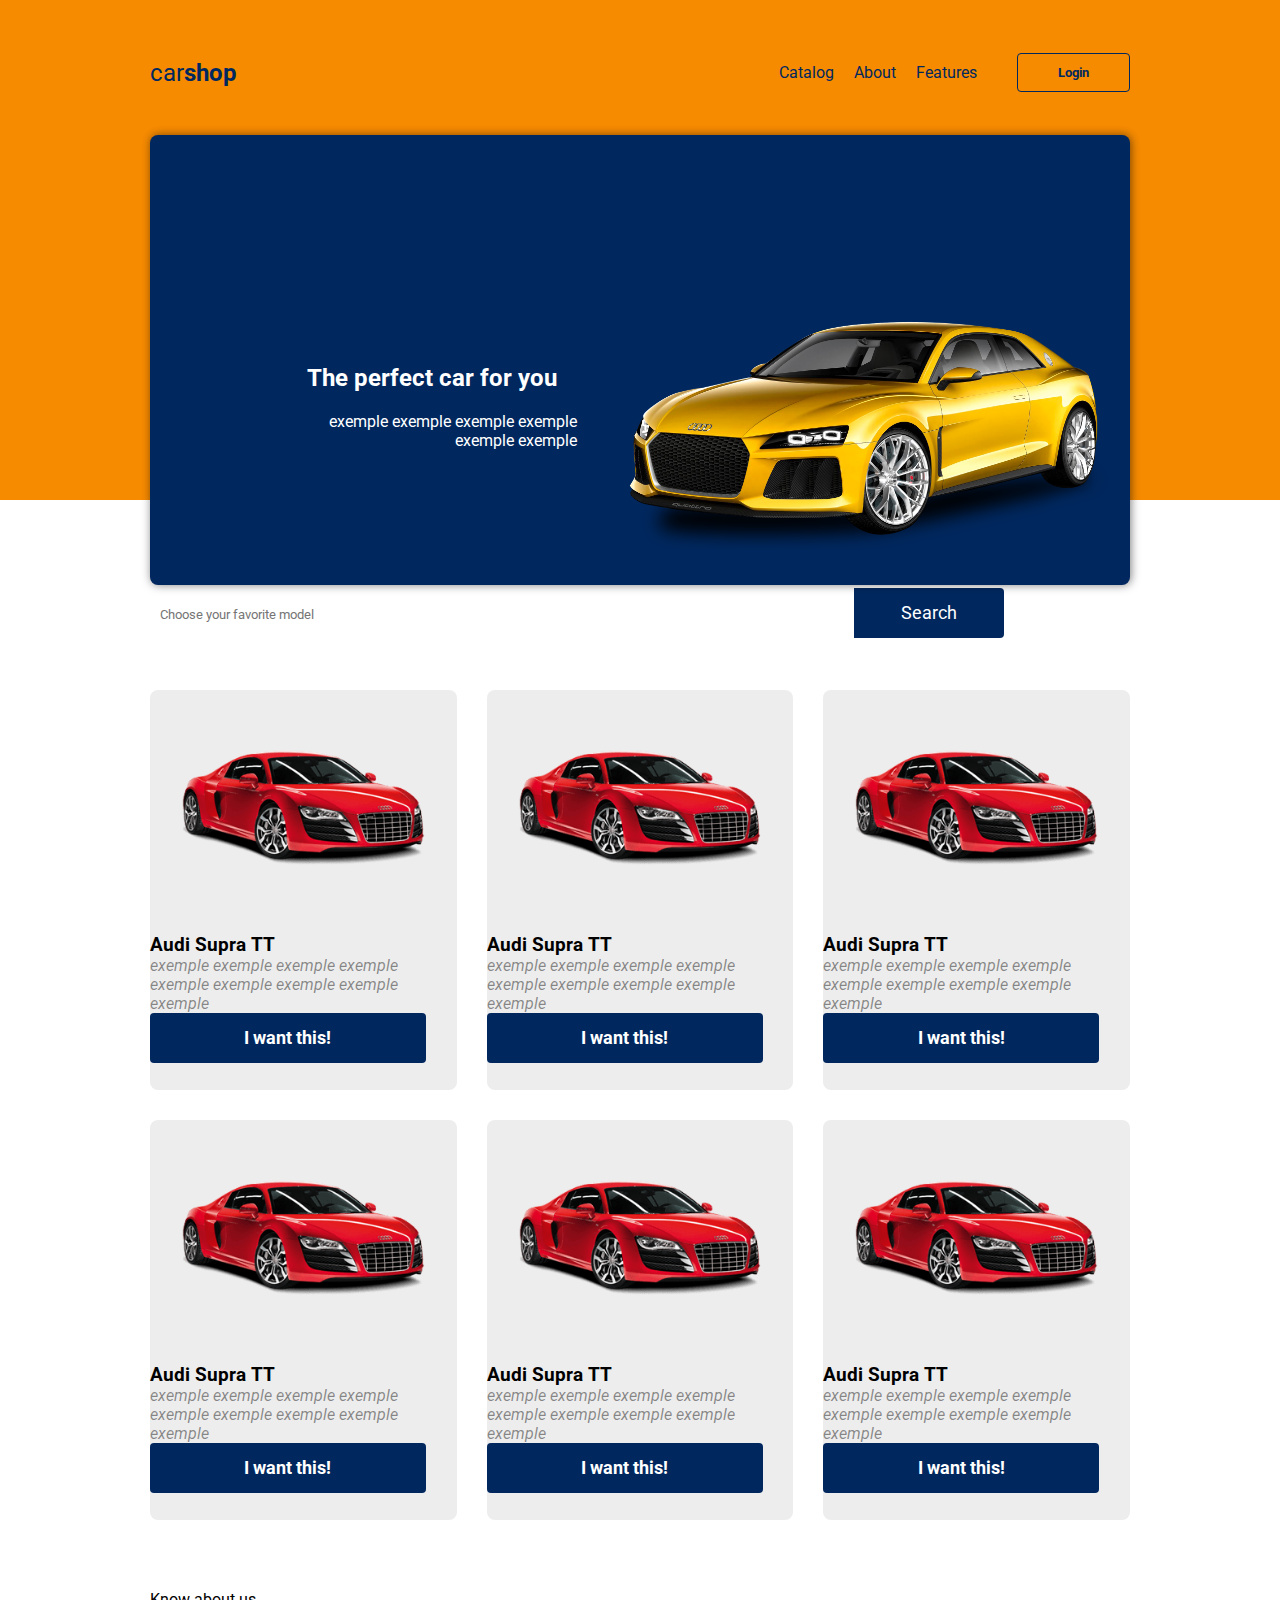
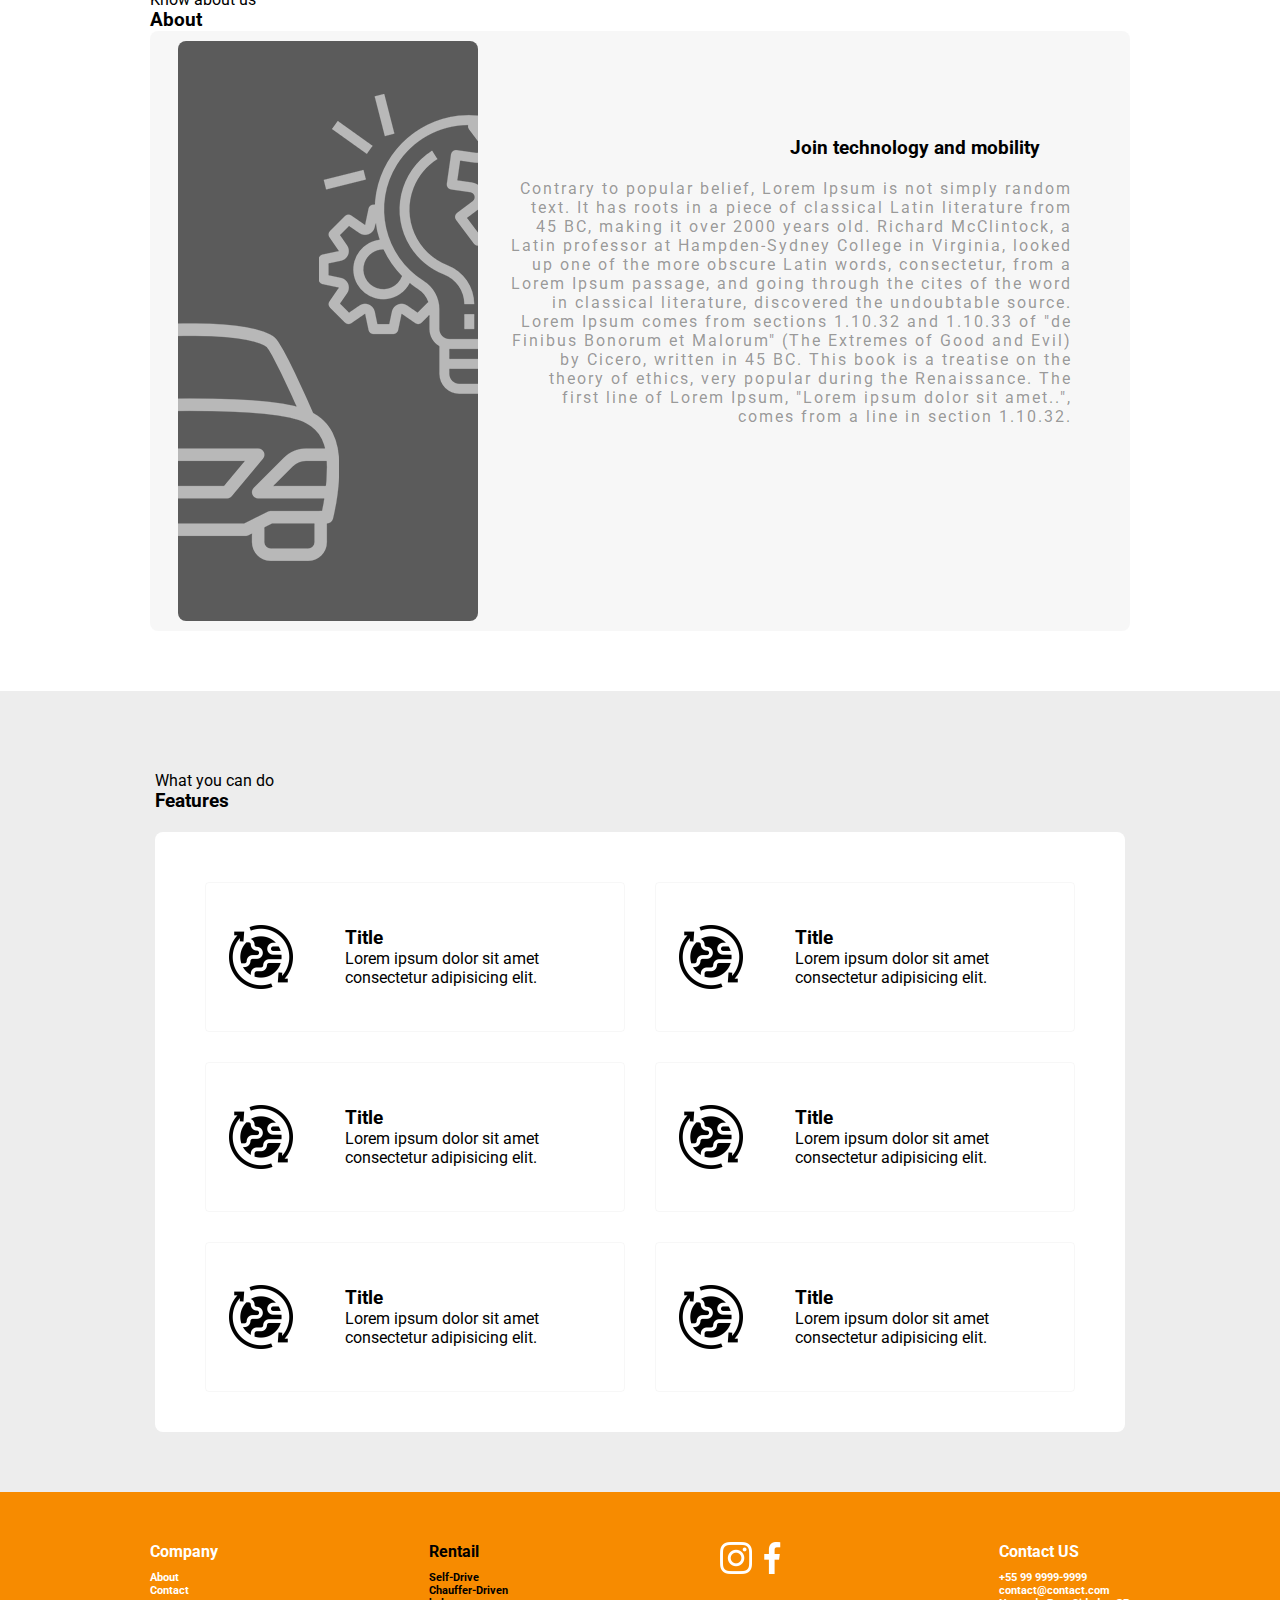
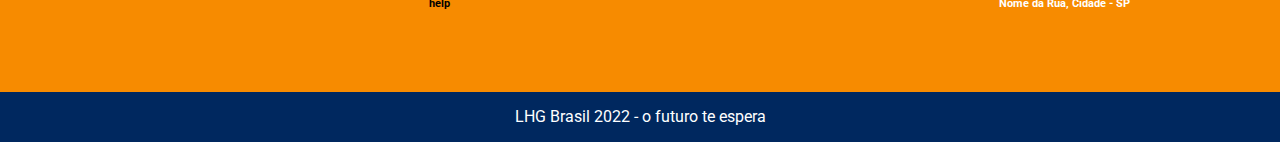
<file: catalogo_de_carros/index.html>
<!DOCTYPE html>
<html>
  <head>
    <meta charset="utf-8" />
    <meta http-equiv="X-UA-Compatible" content="IE=edge" />
    <meta name="viewport" content="width=device-width, initial-scale=1.0" />
    <link rel="stylesheet" type="text/css" href="css/styles.css" />
    <title>CarShop</title>
  </head>
  <body>
    <header>
      <div class="content">
        <nav>
          <p class="brand">car<strong>shop</strong></p>
          <ul>
            <li><a href="#catalog">Catalog</a></li>
            <li><a href="#about">About</a></li>
            <li><a href="#features">Features</a></li>
            <button>Login</button>
          </ul>
        </nav>

        <div class="header-block">
          <div class="text">
            <h2>The perfect car for you</h2>
            <p>exemple exemple exemple exemple exemple exemple</p>
          </div>
          <img src="contents/images/car-header.png" alt="car" />
        </div>
      </div>
    </header>
    <section class="catalog" id="catalog">
      <div class="content">
        <div class="title-wrapper-catalog">
          <p>Find what you want</p>
          <p>Catalog</p>
        </div>

        <div class="filter-car">
          <input
            type="text"
            class="search-input"
            placeholder="Choose your favorite model"
          />
          <button class="search-button">Search</button>
        </div>

        <div class="card-wrapper">
          <div class="card-item">
            <img src="contents/images/car-card.png" />
            <div class="card-contet">
              <h3>Audi Supra TT</h3>
              <p>
                exemple exemple exemple exemple exemple exemple exemple exemple
                exemple
              </p>
              <button type="button">I want this!</button>
            </div>
          </div>

          <div class="card-item">
            <img src="contents/images/car-card.png" />
            <div class="card-contet">
              <h3>Audi Supra TT</h3>
              <p>
                exemple exemple exemple exemple exemple exemple exemple exemple
                exemple
              </p>
              <button type="button">I want this!</button>
            </div>
          </div>

          <div class="card-item">
            <img src="contents/images/car-card.png" />
            <div class="card-contet">
              <h3>Audi Supra TT</h3>
              <p>
                exemple exemple exemple exemple exemple exemple exemple exemple
                exemple
              </p>
              <button type="button">I want this!</button>
            </div>
          </div>

          <div class="card-item">
            <img src="contents/images/car-card.png" />
            <div class="card-contet">
              <h3>Audi Supra TT</h3>
              <p>
                exemple exemple exemple exemple exemple exemple exemple exemple
                exemple
              </p>
              <button type="button">I want this!</button>
            </div>
          </div>

          <div class="card-item">
            <img src="contents/images/car-card.png" />
            <div class="card-contet">
              <h3>Audi Supra TT</h3>
              <p>
                exemple exemple exemple exemple exemple exemple exemple exemple
                exemple
              </p>
              <button type="button">I want this!</button>
            </div>
          </div>

          <div class="card-item">
            <img src="contents/images/car-card.png" />
            <div class="card-contet">
              <h3>Audi Supra TT</h3>
              <p>
                exemple exemple exemple exemple exemple exemple exemple exemple
                exemple
              </p>
              <button type="button">I want this!</button>
            </div>
          </div>
        </div>
      </div>
    </section>

    <section class="about" id="about">
      <div class="content">
        <div class="title-wrapper-about">
          <p>Know about us</p>
          <h3>About</h3>
        </div>
        <div class="about-content">
          <div class="left">
            <img src="contents/images/about.png" alt="About" />
          </div>
          <div class="right">
            <h3>Join technology and mobility</h3>
            <p>
              Contrary to popular belief, Lorem Ipsum is not simply random text.
              It has roots in a piece of classical Latin literature from 45 BC,
              making it over 2000 years old. Richard McClintock, a Latin
              professor at Hampden-Sydney College in Virginia, looked up one of
              the more obscure Latin words, consectetur, from a Lorem Ipsum
              passage, and going through the cites of the word in classical
              literature, discovered the undoubtable source. Lorem Ipsum comes
              from sections 1.10.32 and 1.10.33 of "de Finibus Bonorum et
              Malorum" (The Extremes of Good and Evil) by Cicero, written in 45
              BC. This book is a treatise on the theory of ethics, very popular
              during the Renaissance. The first line of Lorem Ipsum, "Lorem
              ipsum dolor sit amet..", comes from a line in section 1.10.32.
            </p>
          </div>
        </div>
      </div>
    </section>

    <section class="features" id="features">
      <div class="content">
        <div class="title-wrapper-features">
          <p>What you can do</p>
          <h3>Features</h3>
        </div>
        <div class="feature-card-block">
          <div class="feature-card-item">
            <img src="contents/images/feature-planet.png" alt="Feature" />
            <div class="feature-text-content">
              <h3>Title</h3>
              <p>Lorem ipsum dolor sit amet consectetur adipisicing elit.</p>
            </div>
          </div>

          <div class="feature-card-item">
            <img src="contents/images/feature-planet.png" alt="Feature" />
            <div class="feature-text-content">
              <h3>Title</h3>
              <p>Lorem ipsum dolor sit amet consectetur adipisicing elit.</p>
            </div>
          </div>

          <div class="feature-card-item">
            <img src="contents/images/feature-planet.png" alt="Feature" />
            <div class="feature-text-content">
              <h3>Title</h3>
              <p>Lorem ipsum dolor sit amet consectetur adipisicing elit.</p>
            </div>
          </div>

          <div class="feature-card-item">
            <img src="contents/images/feature-planet.png" alt="Feature" />
            <div class="feature-text-content">
              <h3>Title</h3>
              <p>Lorem ipsum dolor sit amet consectetur adipisicing elit.</p>
            </div>
          </div>

          <div class="feature-card-item">
            <img src="contents/images/feature-planet.png" alt="Feature" />
            <div class="feature-text-content">
              <h3>Title</h3>
              <p>Lorem ipsum dolor sit amet consectetur adipisicing elit.</p>
            </div>
          </div>

          <div class="feature-card-item">
            <img src="contents/images/feature-planet.png" alt="Feature" />
            <div class="feature-text-content">
              <h3>Title</h3>
              <p>Lorem ipsum dolor sit amet consectetur adipisicing elit.</p>
            </div>
          </div>
        </div>
      </div>
    </section>

    <footer>
      <div class="main">
        <div class="content footer-links">
          <div class="footer-company">
            <h4>Company</h4>
            <h6>About</h6>
            <h6>Contact</h6>
          </div>

          <div class="footer-rentail">
            <h4>Rentail</h4>
            <h6>Self-Drive</h6>
            <h6>Chauffer-Driven</h6>
            <h6>help</h6>
          </div>

          <div class="footer-social">
            <div class="social-icons">
              <img src="contents/images/instagram.png" alt="instagram" />
              <img src="contents/images/facebook.png" alt="Facebook" />
            </div>
          </div>

          <div class="footer-contact">
            <h4>Contact US</h4>
            <h6>+55 99 9999-9999</h6>
            <h6>contact@contact.com</h6>
            <h6>Nome da Rua, Cidade - SP</h6>
          </div>
        </div>
      </div>
      <div class="last">LHG Brasil 2022 - o futuro te espera</div>
    </footer>
  </body>
</html>
</file>
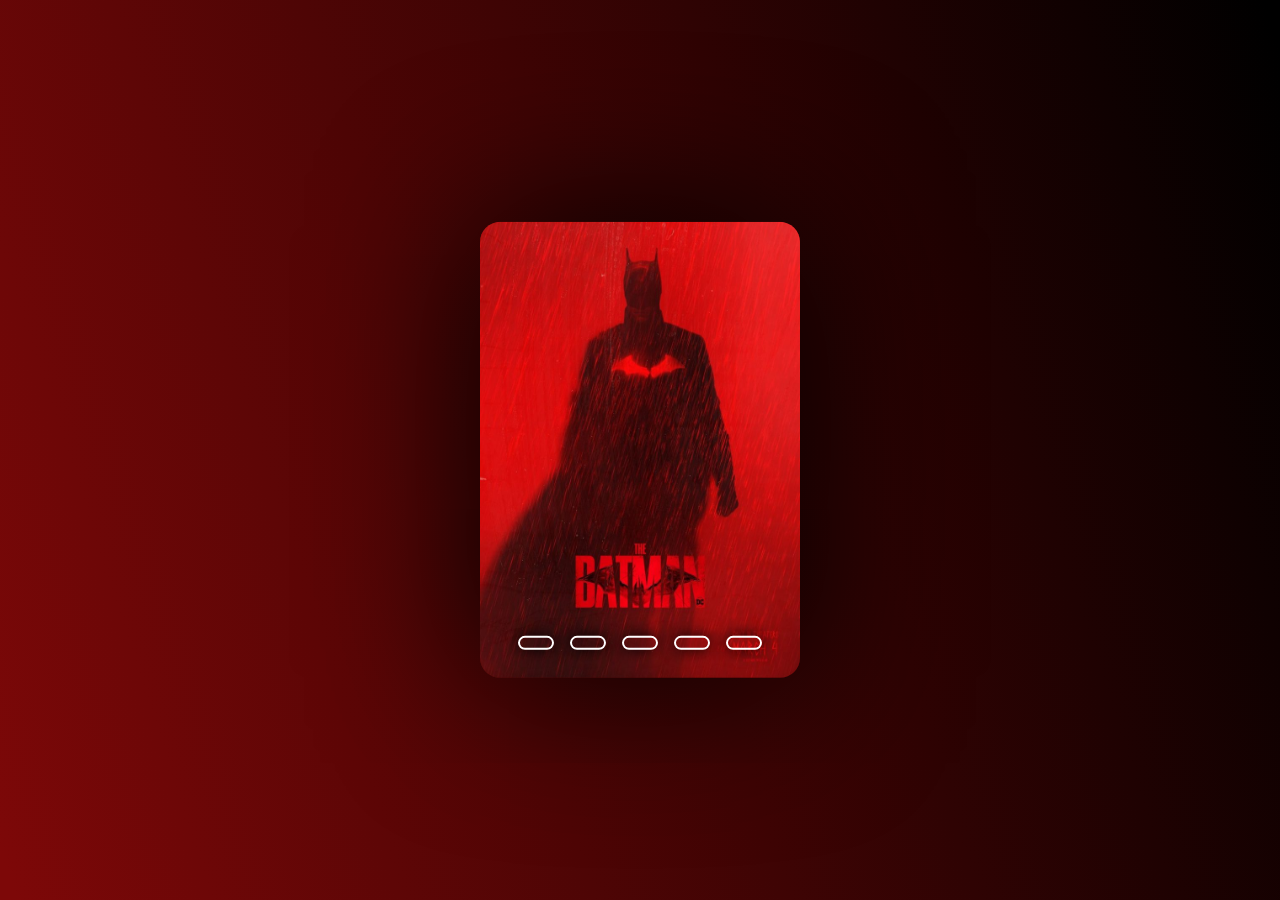
<file: SLIDESHOW/index.html>
<!DOCTYPE html>
<html lang="pt-br">
<head>
	<meta charset="UTF-8">
	<meta name="viewport" content="width=device-width, initial-scale=1.0">
	<title>SLIDESHOW</title>
	<link rel="stylesheet" type="text/css" href="./css/index.css">
</head>
<body>
	<main>
		<div class="content">
			<div class="slides">
				<input type="radio" name="slide" id="slide1" checked>
				<input type="radio" name="slide" id="slide2">
				<input type="radio" name="slide" id="slide3">
				<input type="radio" name="slide" id="slide4">
				<input type="radio" name="slide" id="slide5">

				<div class="slide s1">
					<img src="./assets/images/image01.jpg" alt="Imagem">
				</div>
				<div class="slide">
					<img src="./assets/images/image02.jpg" alt="Imagem">
				</div>
				<div class="slide">
					<img src="./assets/images/image03.jpg" alt="Imagem">
				</div>
				<div class="slide">
					<img src="./assets/images/image04.jpg" alt="Imagem">
				</div>
				<div class="slide">
					<img src="./assets/images/image05.jpg" alt="Imagem">
				</div>
			</div>
			<div class="navigation">
			<label class="bar" for="slide1"></label>
			<label class="bar" for="slide2"></label>
			<label class="bar" for="slide3"></label>
			<label class="bar" for="slide4"></label>
			<label class="bar" for="slide5"></label>
			</div>
		</div>
	</main>
</body>
</html>
</file>
<file: SLIDESHOW/css/index.css>
@import url('https://fonts.googleapis.com/css2?family=Roboto&display=swap');

* {
	margin: 0;
	padding: 0;
	font-family: 'Roboto', sans-serif;
}

body {
	height: 100vh;
	width: 100vw;
	background: linear-gradient(72deg, #7D0808 1%, #000 99%);
}

.content {
	width: 20rem;
	border-radius: 20px;
	overflow: hidden;
	position: absolute;
	left: 50%;
	top: 50%;
	transform: translate(-50%, -50%);
	box-shadow: 0rem 0rem 10rem #000;
}

.navigation {
	position: absolute;
	bottom: 20px;
	left: 50%;
	transform: translate(-50%);
	display: flex;
}

.bar {
	width: 2rem;
	height: 0.65rem;
	border: 2px solid #fff;
	margin: 0.5rem;
	border-radius: 0.5rem;
	cursor: pointer;
	transition: .6s;
	box-shadow: 0rem 0rem 1rem #000;
}

.bar:hover {
	background: white;
}

input {
	display: none;
}

.slides {
	display: flex;
	width: 500%;
	height: 100%;
}

.slide {
	width: 20%;
	transition: .6s;
}

.slide img {
	width: 100%;
	height: 100%;
}

#slide1:checked ~ .s1 {
	margin-left: 0; 
}

#slide2:checked ~ .s1 {
	margin-left: -20%;
}

#slide3:checked ~ .s1 {
	margin-left: -40%;
}

#slide4:checked ~ .s1 {
	margin-left: -60%;
}

#slide5:checked ~ .s1 {
	margin-left: -80%;
}
</file>
<file: catalogo_de_carros/css/styles.css>
/* font importing */
@import url('https://fonts.googleapis.com/css2?family=Roboto&display=swap');

/* reseting css rules */
* {
	margin: 0;
	padding: 0;
	box-sizing: border-box;
	outline: none;
	font-family: 'Roboto', sans-serif;
}

:root {
	--orange: #f78b00;
	--blue: #00285f;
	--gray: #ededed;
}

html,
body {
	width: 100%;
	overflow-x: hidden;
}

header {
	width: 100%;
	height: 500px;
	background: var(--orange);
}

.content {
	max-width: 1000px;
	min-width: 300px;
	margin: 0 auto;
	display: flex;
	flex-direction: column;
	padding: 10px;
}

nav {
	width: 100%;
	height: 125px;
	display: flex;
	flex-direction: row;
	align-items: center;
	justify-content: space-between;
}

.brand {
	font-size: 24px;
	color: var(--blue);
	cursor: pointer;
}

nav ul {
	display: flex;
	flex-direction: row;
}

nav ul li {
	list-style: none;
	padding: 10px;
	cursor: pointer;
}

nav ul li a {
	color: var(--blue);
	text-decoration: none;
}


nav ul li a:hover {
	color: #00285f83;
}

nav ul button {
	border: 1px solid var(--blue);
	background: transparent;
	padding: 8px 40px;
	cursor: pointer;
	margin-left: 30px;
	color: var(--blue);
	font-weight: bold;
	border-radius: 4px;
}

nav ul button:hover {
	transition: background, color 0.6s;
	background: var(--blue);
	color: white;
}

.content .header-block {
	max-width: 1000px;
	min-width: 300px;
	height: 450px;
	background: var(--blue);
	border-radius: 8px;
	-webkit-box-shadow: 1px 0px 10px 0px rgba(0, 0, 0, 0.5);
	-moz-box-shadow: 1px 0px 10px 0px rgba(0, 0, 0, 0.5);

	position: relative;
	z-index: 10;
	padding: 10px;
}

.header-block img {
	width: 50%;
	position: absolute;
	right: 2%;
	bottom: 2%;
}

.header-block .text {
	position: absolute;
	bottom: 30%;
	left: 15%;
}

.header-block .text h2 {
	color: white;
	margin-bottom: 20px;
	text-align: right;
	transform: translateX(-20px);
	transition: transform 0.5s;
}

.header-block .text p {
	max-width: 280px;
	color: white;
	text-align: right;
	translate: transform 0.4s;
}

/* Product Catalog */
section .catolog {
	width: 100vw;
	padding: 100px;
}

section .filter-card {
	width: 980px;
	height: 150px;
	background: var(--gray);
	border-radius: 8px;
	margin: 0 auto;
	display: flex;
	flex-direction: row;
	align-items: center;
	justify-content: center;
}

.search-input {
	width: 700px;
	height: 50px;
	border: none;
	border-radius: 4px 0px 0px 4px;
	text-indent: 10px;
}

.search-button {
	width: 150px;
	height: 50px;
	border: none;
	border-radius: 0px 4px 4px 0px;
	background: var(--blue);
	color: white;
	cursor: pointer;
	font-size: 1.1em;
	transition: 0.3s ease;
}

.search-button:hover {
	background: #dedede;
	color: var(--blue);
}

.title-wrapper-catalog {
	margin-top: 20px;
	padding-bottom: 20px;
}

section .card-wrapper {
	max-width: 1000px;
	height: 100%;
	display: grid;
	grid-template-columns: repeat(auto-fill, minmax(270px, 1fr));
	grid-gap: 30px;
	padding-top: 50px;
}

section .card-item {
	height: 400px;
	background: var(--gray);
	border-radius: 8px;
	display: flex;
	flex-direction: column;
	align-items: center;
	justify-content: space-around;
}

.card-content {
	height: 40%;
	display: flex;
	flex-direction: column;
	align-items: center;
	justify-content: space-around;
}

.card-item img {
	width: 85%;
}

.card-item h4 {
	width: 90%;
}

.card-item p {
	width: 90%;
	font-style: italic;
	color: #00000070;
}

.card-item button {
	width: 90%;
	padding: 15px 0px;
	border: none;
	background: var(--blue);
	border-radius: 4px;
	color: white;
	font-weight: bold;
	font-size: 1.1em;
	cursor: pointer;
	transition: 0.3s ease;
	margin-bottom: 10px;
}

.card-item button:hover {
	background: #dedede;
	color: var(--blue);
}

.about {
	width: 100%;
	height: 100%;
	display: flex;
	align-items: center;
	justify-content: center;
	padding: 50px 10px;
}

.about-content {
	max-width: 1000px;
	min-width: 300px;
	height: 600px;
	background: #dedede3b;
	margin: 0 auto;
	border-radius: 8px;
	z-index: 10;
	padding: 10px;
	display: flex;
	flex-direction: row;
	align-items: center;
	justify-content: center;
}

.left {
	width: 25%;
	min-width: 300px;
	height: 100%;
	background: #000000a1;
	border-radius: 8px;
}

.right {
	width: 65%;
	height: 100%;
	flex-direction: column;
	align-items: flex-start;
	justify-content: flex-start;
	padding-top: 10%;
}

.right h3 {
	text-align: right;
	width: 90%;
	margin-bottom: 20px;
}

.right p {
	margin-left: 2rem;
	max-width: 90%;
	font-size: 1em;
	letter-spacing: 2px;
	text-align: right;
	color: rgba(0, 0, 0, 0.4);
}

/* Features */
.features {
	width: 100%;
	height: 100%;
	background: var(--gray);
	display: flex;
	align-items: center;
	justify-content: center;
	padding: 50px 0px;
}

.title-wrapper-features {
	padding: 20px 0px;
}

.feature-card-block {
	max-width: 1000px;
	min-width: 300px;
	height: 600px;
	background: white;
	margin: 0 auto;
	border-radius: 8px;
	z-index: 10;
	padding: 50px;
	display: grid;
	grid-template-columns: repeat(auto-fill, minmax(420px, 1fr));
	grid-gap: 30px;
}

.feature-card-item {
	max-width: 420px;
	height: 150px;
	display: flex;
	flex-direction: row;
	align-items: center;
	justify-content: space-around;
	border: 1px solid #dedede3b;
	border-radius: 4px;
}

.feature-text-content {
	max-width: 60%;
	margin: 5px;
}

.feature-card-item img {
	width: 64px;
	height: 64px;
}

/* Footer */
footer {
	width: 100%;
	height: 250px;
}

footer .main {
	width: 100%;
	height: 200px;
	background: var(--orange);
	padding: 20px 10px;
}

.footer-links {
	max-width: 1000px;
	min-width: 300px;
	display: flex;
	flex-direction: row;
	justify-content: space-between;
	margin-top: 20px;
}

.footer-company,
.footer-rental,
.footer-contact,
.footer-social {
	color: white;
	height: 100%;
	min-height: 100px;
}

.footer-links h4 {
	margin-bottom: 10px;
}

.footer-links {
	margin-bottom: 8px;
}

.main .footer-social img {
	width: 32px;
	height: 32px;
}

footer .last {
	width: 100%;
	height: 50px;
	background: var(--blue);
	color: white;
	display: flex;
	align-items: center;
	justify-content: center;
}

/* Responsive adjustments */
@media (max-width: 576px) {
	nav ul li {
		display: none;
	}

	.header-block img {
		width: 70%;
		position: absolute;
		right: 16%;
		top: 30%;
	}

	.header-block .text {
		position: absolute;
		bottom: 10%;
		left: 15px;
	}

	section .filter-card {
		width: 390px;
		padding: 0px 10px;
	}

	.search-input {
		max-width: 700px;
		min-width: 240px;
	}

	.search-button {
		max-width: 150px;
		min-width: 80px;
	}

	.about {
		margin-top: 100px;
	}

	.title-wrapper-about {
		margin-bottom: 20px;
	}

	.about-content {
		flex-direction: column;
		height: 100%;
	}

	.left {
		display: none;
	}

	.right {
		width: 90%;
	}

	.right p {
		width: 100%;
		margin: 0;
		text-align: left;
	}

	.features {
		height: 100%;
	}

	.feature-card-block {
		height: 100%;
		display: flex;
		flex-direction: column;
	}

	footer {
		height: 100%;
	}

	footer .main {
		height: 100%;
	}

	.footer-links {
		flex-direction: column;
		padding-left: 10%;
	}
}
</file>
